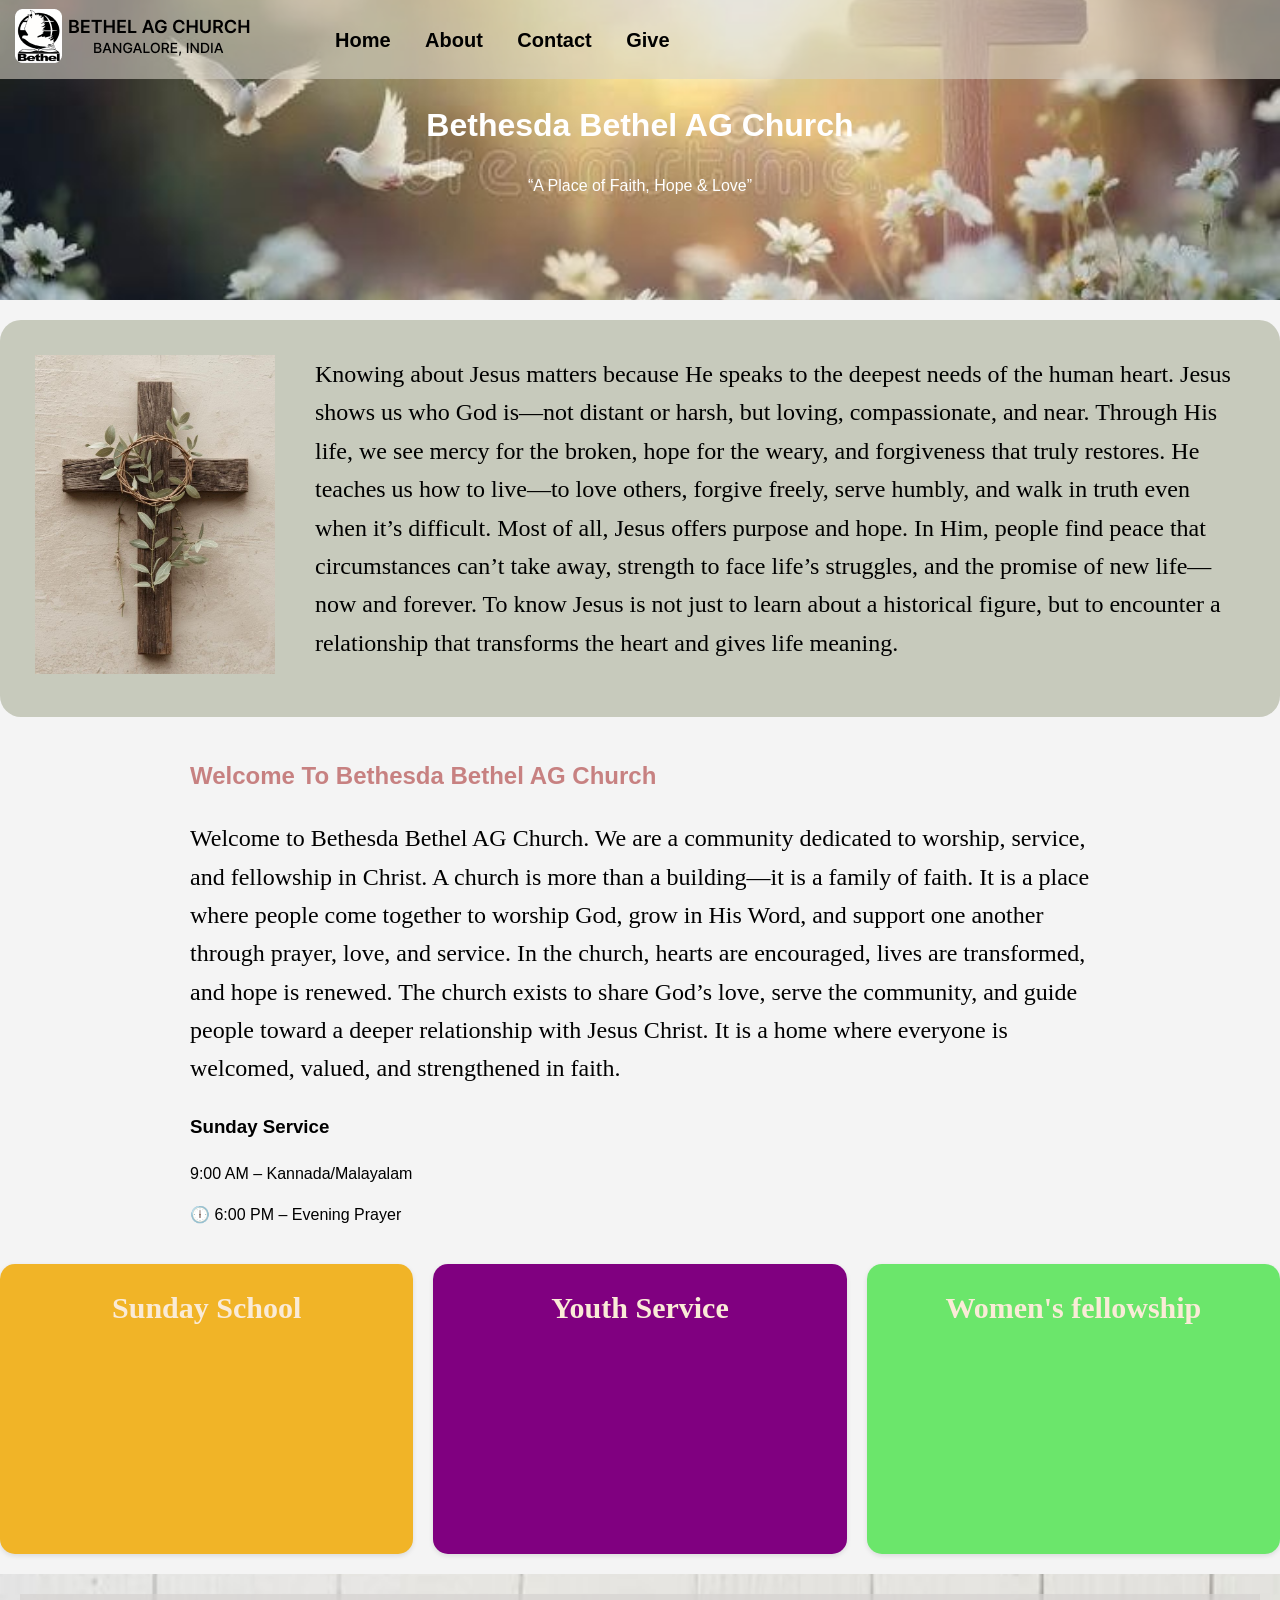
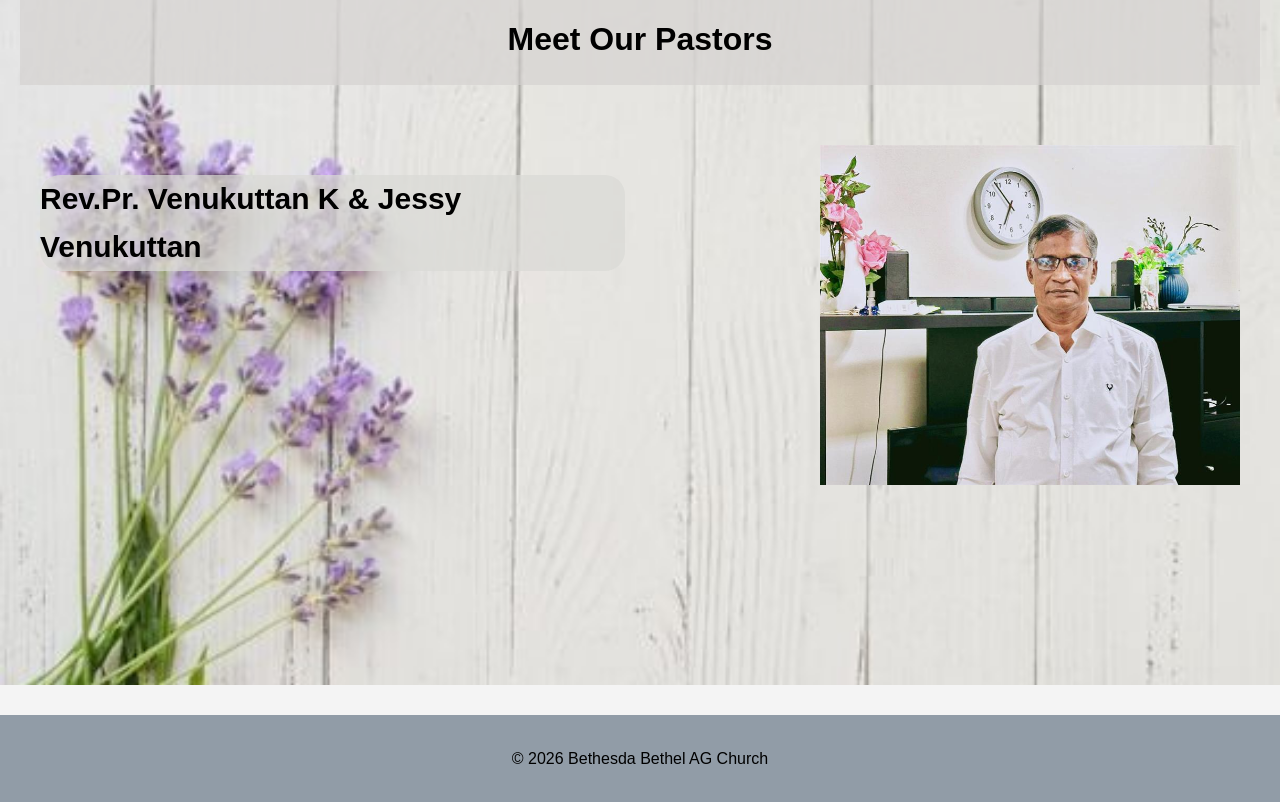
<file: index.html>
<!DOCTYPE html>
<html lang="en">
<head>
  <meta charset="UTF-8">
  <title>Bethesda Bethel AG Church</title>
  <link rel="stylesheet" href="css/style.css">
  <link rel="icon" type="image/png" href="./images/logo.png">
</head>
<body>

<header>
  <nav>
    <div>
      <img src="./images/icon_bethel.png" alt="iconbethel"/>
    </div>
    <div>
      <a href="index.html">Home</a>
      <a href="about.html">About</a>
      <a href="contact.html">Contact</a>  
      <a href="give.html">Give</a>     

    </div>

</nav>
  <h1>Bethesda Bethel AG Church</h1>
  <p>“A Place of Faith, Hope & Love”</p>
</header>


  <div class="intro_blk">
    <div class="intro_">
          <img src="./images/cross3.jpg">
    </div>
    <div class="intro_txt">
      <p>Knowing about Jesus matters because He speaks to the deepest needs of the human heart.
  Jesus shows us who God is—not distant or harsh, but loving, compassionate, and near. Through His life, we see mercy for the broken, hope for the weary, and forgiveness that truly restores.
  He teaches us how to live—to love others, forgive freely, serve humbly, and walk in truth even when it’s difficult.
  Most of all, Jesus offers purpose and hope. In Him, people find peace that circumstances can’t take away, strength to face life’s struggles, and the promise of new life—now and forever.
  To know Jesus is not just to learn about a historical figure, but to encounter a relationship that transforms the heart and gives life meaning.</p>
    </div> 
  </div>
<section class="content">
  <h2 class="welcome_msg">Welcome To Bethesda Bethel AG Church</h2>
  <!-- <div class="intro_container">

  </div> -->

  
  <p class="church_">
    Welcome to Bethesda Bethel AG Church. We are a community dedicated to worship,
    service, and fellowship in Christ.
    A church is more than a building—it is a family of faith.

It is a place where people come together to worship God, grow in His Word, and support one another through prayer, love, and service. In the church, hearts are encouraged, lives are transformed, and hope is renewed.

The church exists to share God’s love, serve the community, and guide people toward a deeper relationship with Jesus Christ. It is a home where everyone is welcomed, valued, and strengthened in faith.
  </p>

  <h3>Sunday Service</h3>
  <p> 9:00 AM – Kannada/Malayalam</p>
  <p>🕕 6:00 PM – Evening Prayer</p>
</section>
<section>
    <div class="grid">
        <div class="card img_one">Sunday School</div>
         <div class="card img_two">Youth Service</div>
          <div class="card img_three">Women's fellowship</div>

    </div>
</section>
<div class="lead_blk">
  <h1 class="me_">Meet Our Pastors</h1>
    <div class="pastors_blk">
      <div>
              <p class="name_">Rev.Pr. Venukuttan K & Jessy Venukuttan</p>
      </div>
      <div class="pastor_img">
        <img src="./images/venukuttan.jpg"/>

      </div>

    </div>
      <img/>
    </div>

  </div>
</div>

<footer>
  <p>© 2026 Bethesda Bethel AG Church</p>
</footer>

</body>
</html>
</file>
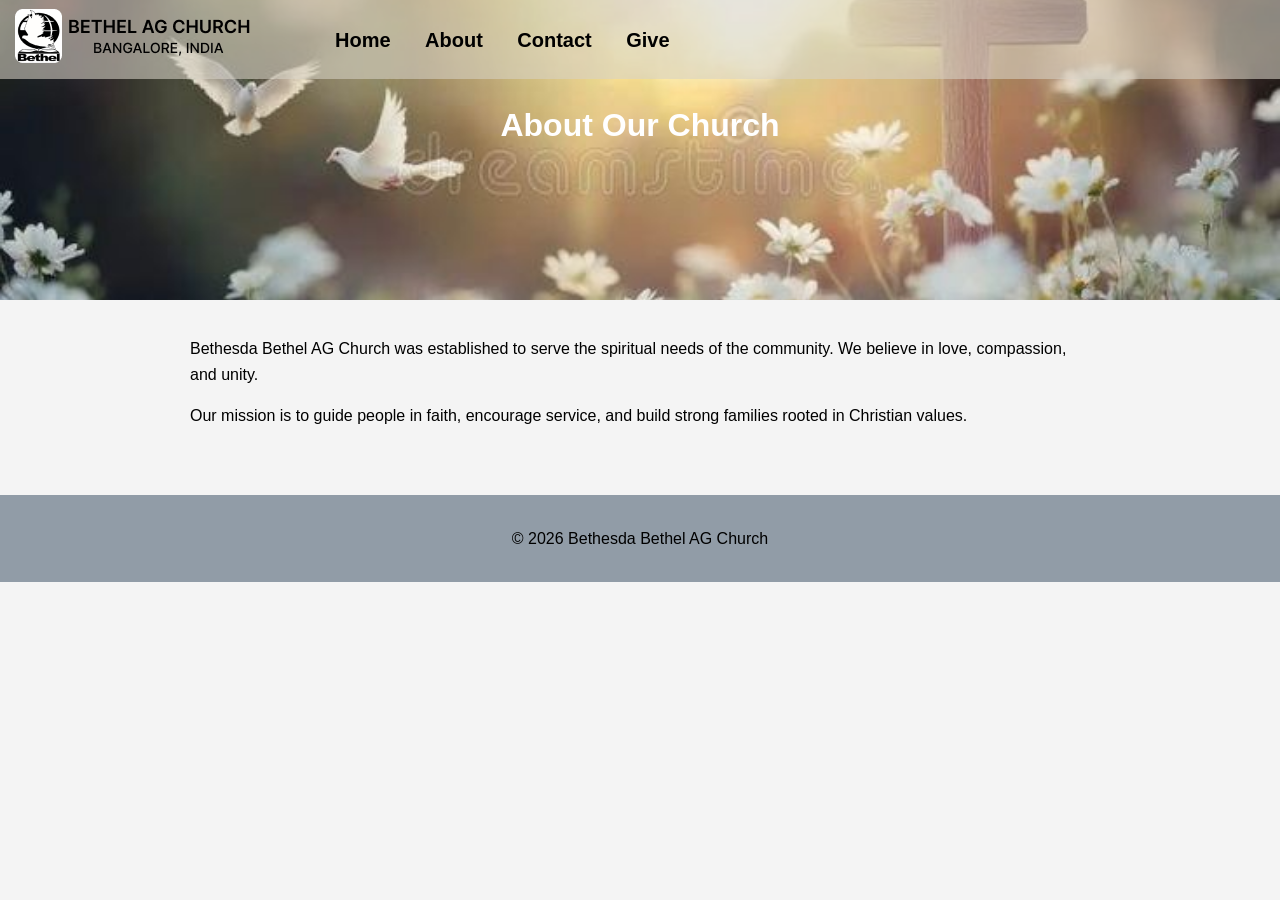
<file: about.html>
<!DOCTYPE html>
<html lang="en">
<head>
  <meta charset="UTF-8">
  <title>About | Bethesda Bethel AG Church</title>
  <link rel="stylesheet" href="css/style.css">
  <link rel="icon" type="image/png" href="./images/logo.png">
</head>
<body>
<header>
  <nav>
    <div>
      <img src="./images/icon_bethel.png" alt="iconbethel"/>
    </div>
    <div>
      <a href="index.html">Home</a>
      <a href="about.html">About</a>
      <a href="contact.html">Contact</a> 
      <a href="give.html">Give</a>     

    </div>
</nav>
    <h1>About Our Church</h1>
</header>




<section class="content">
  <p>
    Bethesda Bethel AG Church was established to serve the spiritual needs of the
    community. We believe in love, compassion, and unity.
  </p>

  <p>
    Our mission is to guide people in faith, encourage service, and build
    strong families rooted in Christian values.
  </p>
</section>

<footer>
  <p>© 2026 Bethesda Bethel AG Church</p>
</footer>

</body>
</html>
</file>
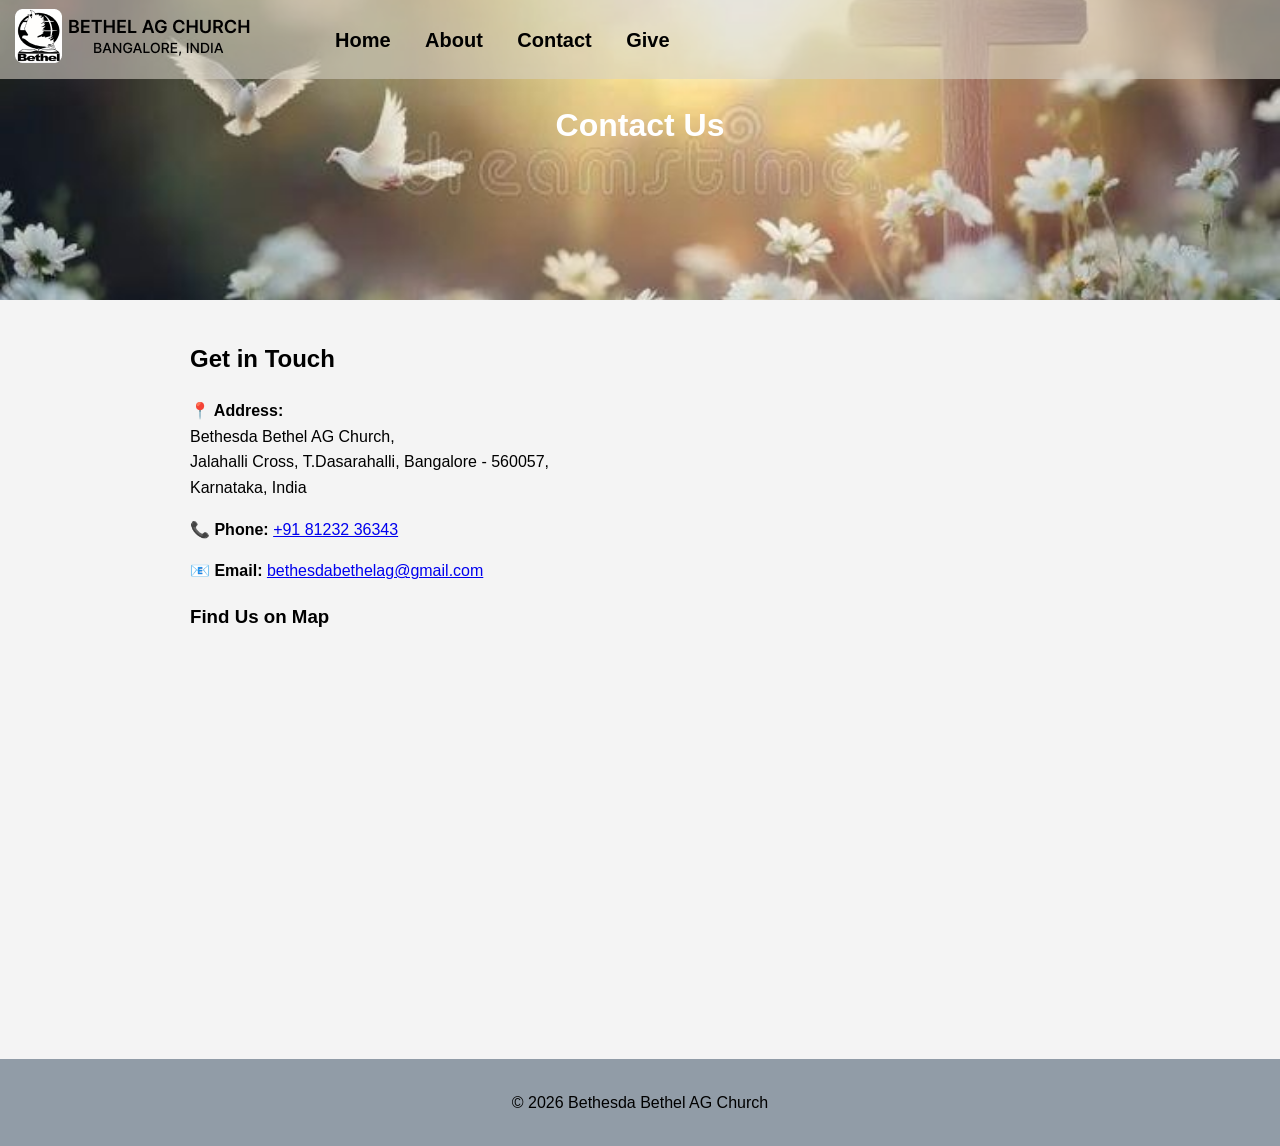
<file: contact.html>
<!DOCTYPE html>
<html lang="en">
<head>
  <meta charset="UTF-8">
  <title>Contact | Bethesda Bethel AG Church</title>
  <link rel="stylesheet" href="css/style.css">
  <link rel="icon" type="image/png" href="./images/logo.png">
</head>
<body>


<header>
  <nav>
    <div>
      <img src="./images/icon_bethel.png" alt="iconbethel"/>
    </div>
    <div>
      <a href="index.html">Home</a>
      <a href="about.html">About</a>
      <a href="contact.html">Contact</a>  
      <a href="give.html">Give</a>     

    </div>
</nav>
    <h1>Contact Us</h1>
</header>



<section class="content">
  <h2>Get in Touch</h2>

  <p><strong>📍 Address:</strong><br>
    Bethesda Bethel AG Church,<br>
   Jalahalli Cross, T.Dasarahalli, Bangalore - 560057,<br>
   Karnataka, India
  </p>

  <p><strong>📞 Phone:</strong>
    <a href="tel:+918123236343">+91 81232 36343</a>
  </p>

  <p><strong>📧 Email:</strong>
    <a href="mailto:bethesdabethelag@gmail.com">
      bethesdabethelag@gmail.com
    </a>
  </p>

  <h3>Find Us on Map</h3>

  <iframe
    src="https://maps.google.com/maps?width=600&height=400&hl=en&q=Bethesda%20bethel%20ag%20church&t=&z=14&ie=UTF8&iwloc=B&output=embed"
    width="100%"
    height="350"
    style="border:0;"
    allowfullscreen=""
    loading="lazy">
  </iframe>
</section>

<footer>
  <p>© 2026 Bethesda Bethel AG Church</p>
</footer>

</body>
</html>
</file>
<file: css/style.css>
body {
  margin: 0;
  font-family: Arial, sans-serif;
  line-height: 1.6;
  background-color: #f4f4f4;
}

header {
  background-image: url("../images/header.jpg");
  background-size: cover;
  background-position: center;
  background-repeat: no-repeat;
  color: white;
  text-align: center;
  height:60vh;
}


nav {
background: #d8d2c694;
    text-align: center;
    padding: 10px;
    width: 100%;
    display: flex;
    flex-direction: row;
    justify-content: start;
    height: 59px;
    align-items: center;
    gap:60px
}


nav a { 
  color: black;
  margin: 0 15px;
  text-decoration: none;
  font-weight: bold;
  display: inline-block;
  transition-duration: 0.8s, 0.8s;
  font-size: 20px;  

}
.intro_blk{
  display: flex;
  gap:40px;
  padding: 35px;
    background: #adb29ba1;
    margin-top: 20px;;
    border-radius: 21px;
}
.intro_ img{
  max-width: 240px;
  height:auto
}
.intro_txt p{
padding:0px;
margin:0px;
font-size: 24px;
    font-family: math;
}
nav a:hover {
 transform: translateY(-12px) scale(1.04);
}
.grid{
    display: grid;
    grid-template-columns: repeat(3, 1fr);
    gap: 20px;
}
.card{
    background: #f4f4f4;
    padding: 20px;
    border-radius: 15px;
    box-shadow: 0 2px 5px rgba(0,0,0,0.1);
}
.img_one{
    background: #f1b427;
    background-size: cover;
    background-position: center;
    height: 250px;
      display: flex;
    justify-content: center;
    font-size: 30px; 
    font-weight: bolder;
        font-family: cursive;
    color: antiquewhite;
}
.img_two{
    background: purple;
    background-size: cover;
    background-position: center;
    height: 250px;
     display: flex;
    justify-content: center;
    font-size: 30px; 
    font-weight: bolder;
        font-family: cursive;
    color: antiquewhite;
}
.img_three{
    background:#6be66b;
    background-size: cover;
    background-position: center;
    height: 250px;
     display: flex;
    justify-content: center;
    font-size: 30px; 
    font-weight: bolder;
        font-family: cursive;
    color: antiquewhite;
}
.content {
  max-width: 900px;
  margin: auto;
  padding: 20px;
}

footer {
  background: #34495e82;
  text-align: center;
  padding: 15px;
  margin-top: 30px;
}
.bank_address{
  word-wrap: break-word;
  width:250px
}
.welcome_msg{
  color:#a52a2a91;
}
.lead_blk{
background: url('../images/Diseños.jpg');
display: flex;
    justify-content: flex-start;
    flex-direction: column;
    margin-top: 20px;
    height: 79vh;
     background-size: cover;
  background-position: center;
  background-repeat: no-repeat;

}
.lead_blk h1{
  display: flex;
    justify-content: center;
        background: #d4d2cfa6;
        margin: 20px;
    padding: 20px;
}
.name_{
  font-size: 20px;
  font-weight: bolder;
  font-size: 30px;
    font-weight: bolder;
    width: 99%;
    background: #dbdad6ba;
    border-radius: 20px;
}
.church_{
  font-size: 24px;
    font-family: math;
}
.pastors_blk{
  margin:20px;
  padding:20px;
  display: flex;
  justify-content: space-between;
}
.pastor_img img{
  width:100%;
  height:60%;
}

@media  (min-width: 769px) {
  header{
        max-height: 300px;
    height: 100vh;
    width: 100%;
  }
}
</file>
